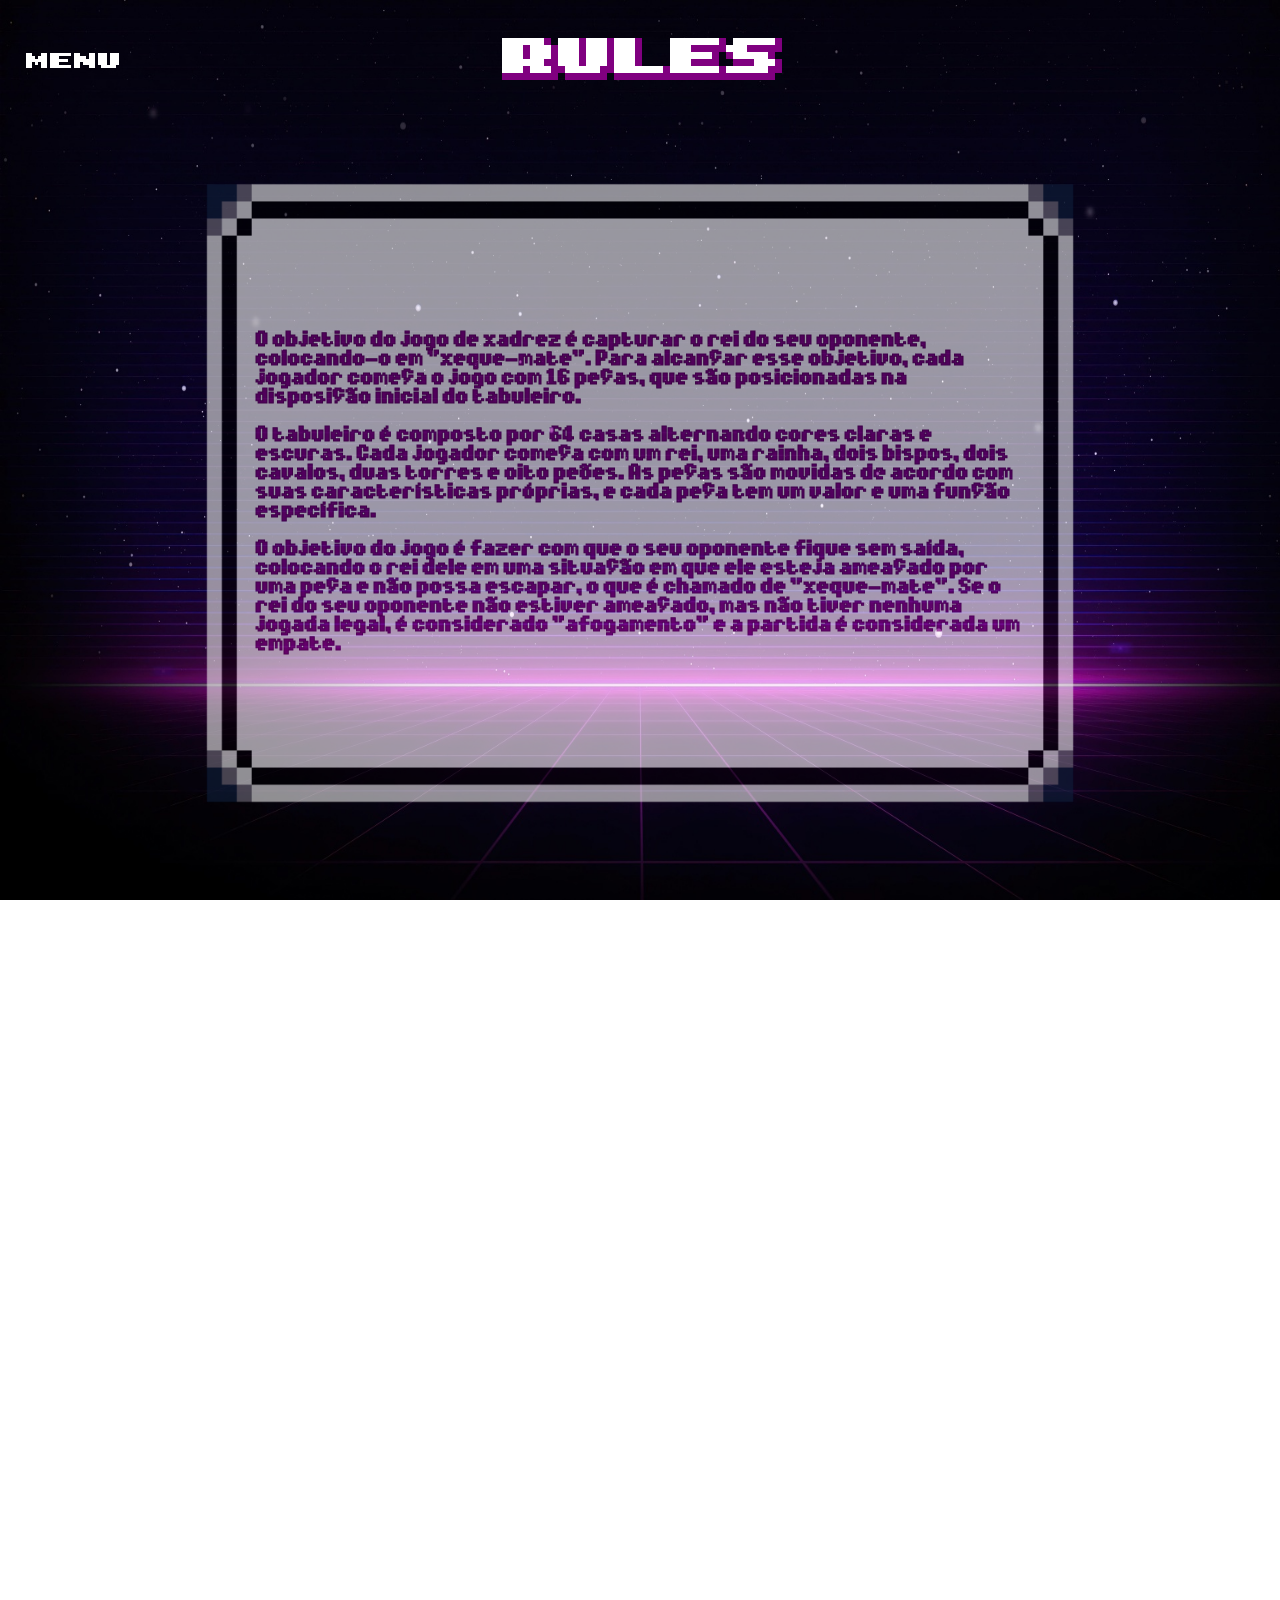
<file: Site-Institucional/rules.html>
<!DOCTYPE html>
<html lang="en">
  <head>
    <meta charset="UTF-8" />
    <meta http-equiv="X-UA-Compatible" content="IE=edge" />
    <meta name="viewport" content="width=device-width, initial-scale=1.0" />
    <title>Rules | ChessBit</title>
    <link rel="stylesheet" href="css/rules-style.css" />
  </head>
  <body>
    <div id="conteudo">
      <div id="header">
        <div id="menu">
          <a href="index.html">
            <span>MENU</span>
          </a>
        </div>
        <div id="rules">
          <span id="text_1">RULES</span>
          <span id="text_2">RULES</span>
        </div>
      </div>

      <div id="texto_regras">
        <div id="caixa_texto">
          <div id="TEXTO">
            <p>
              O objetivo do jogo de xadrez é capturar o rei do seu oponente,
              colocando-o em "xeque-mate". Para alcançar esse objetivo, cada
              jogador começa o jogo com 16 peças, que são posicionadas na
              disposição inicial do tabuleiro. <br />
            </p>
            <p>
              O tabuleiro é composto por 64 casas alternando cores claras e
              escuras. Cada jogador começa com um rei, uma rainha, dois bispos,
              dois cavalos, duas torres e oito peões. As peças são movidas de
              acordo com suas características próprias, e cada peça tem um valor
              e uma função específica. <br />
            </p>
            <p>
              O objetivo do jogo é fazer com que o seu oponente fique sem saída,
              colocando o rei dele em uma situação em que ele esteja ameaçado
              por uma peça e não possa escapar, o que é chamado de "xeque-mate".
              Se o rei do seu oponente não estiver ameaçado, mas não tiver
              nenhuma jogada legal, é considerado "afogamento" e a partida é
              considerada um empate. <br />
            </p>
          </div>
        </div>
      </div>
    </div>

    <div class="conteudo_2">
      <div id="fileira_1">
        <div class="card">
          <div class="container_card">
            <div class="front">
              <img src="assets/card.png" class="img_card" />
              <img src="assets/Pawn.png" class="pieces" />
            </div>
            <div class="back">
              <img src="assets/card-back.png" class="img_card_back" />
              <img src="assets/Moldura dourada (1).png" class="bloco_texto" />
              <ul class="desc_card">
                <li>O peao se move para frente uma casa</li>
                <br />
                <li>
                  O peao captura para frente em diagonal (tambem uma casa)
                </li>
                <br />
                <li>O peao vale 1 ponto</li>
                <br />
              </ul>
            </div>
          </div>
        </div>

        <div class="card">
          <div class="container_card">
            <div class="front">
              <img src="assets/card.png" class="img_card" />
              <img src="assets/Bishop.png" class="pieces" />
            </div>
            <div class="back">
              <img src="assets/card-back.png" class="img_card_back" />
              <img src="assets/Moldura dourada (1).png" class="bloco_texto" />
              <ul class="desc_card">
                <li>
                  O Bispo se move nas diagonais, quantas casas o jogador desejar
                </li>
                <br />
                <li>O Bispo captura da mesma maneira que se move</li>
                <br />
                <li>O Bispo vale 3 pontos</li>
                <br />
              </ul>
            </div>
          </div>
        </div>

        <div class="card">
          <div class="container_card">
            <div class="front">
              <img src="assets/card.png" class="img_card" />
              <img src="assets/Cavalo.png" class="pieces" />
            </div>
            <div class="back">
              <img src="assets/card-back.png" class="img_card_back" />
              <img src="assets/Moldura dourada (1).png" class="bloco_texto" />
              <ul class="desc_card">
                <li>
                  O Cavalo se move em L (duas casas para frente e uma para o
                  lado)
                </li>
                <br />
                <li>
                  O Cavalo captura da mesma maneira e é a unica peça que pode
                  "pular" sobre as outras
                </li>
                <br />
                <li>O Cavalo vale 3 pontos</li>
                <br />
              </ul>
            </div>
          </div>
        </div>
      </div>

      <div id="fileira_2">
        <div class="card">
          <div class="container_card">
            <div class="front">
              <img src="assets/card.png" class="img_card" />
              <img src="assets/Torre.png" class="pieces" />
            </div>
            <div class="back">
              <img src="assets/card-back.png" class="img_card_back" />
              <img src="assets/Moldura dourada (1).png" class="bloco_texto" />
              <ul class="desc_card">
                <li>
                  A torre se movimenta em colunas e linhas quantas casas o
                  jogador desejar
                </li>
                <br />
                <li>A torre catura da mesma maneira</li>
                <br />
                <li>A torre vale 1 ponto</li>
                <br />
              </ul>
            </div>
          </div>
        </div>

        <div class="card">
          <div class="container_card">
            <div class="front">
              <img src="assets/card.png" class="img_card" />
              <img src="assets/Queen.png" class="pieces" />
            </div>
            <div class="back">
              <img src="assets/card-back.png" class="img_card_back" />
              <img src="assets/Moldura dourada (1).png" class="bloco_texto" />
              <ul class="desc_card">
                <li>
                  A dama se move como bispos e torres juntos quantas casas
                  desejar
                </li>
                <br />
                <li>Ela pode capturar da mesma forma</li>
                <br />
                <li>A dama vale 9 pontos</li>
                <br />
              </ul>
            </div>
          </div>
        </div>

        <div class="card">
          <div class="container_card">
            <div class="front">
              <img src="assets/card.png" class="img_card" />
              <img src="assets/King.png" class="pieces" />
            </div>
            <div class="back">
              <img src="assets/card-back.png" class="img_card_back" />
              <img src="assets/Moldura dourada (1).png" class="bloco_texto" />
              <ul class="desc_card">
                <li>
                  O Rei se movimenta para todas as direções, porém somente uma
                  casa
                </li>
                <br />
                <li>O Rei captura da mesma forma</li>
                <br />
                <li>
                  O valor do Rei é ilimitado, pois com o rei encurralado você
                  perde o jogo.
                </li>
                <br />
              </ul>
            </div>
          </div>
        </div>
      </div>
    </div>
  </body>
</html>
<script></script>
</file>
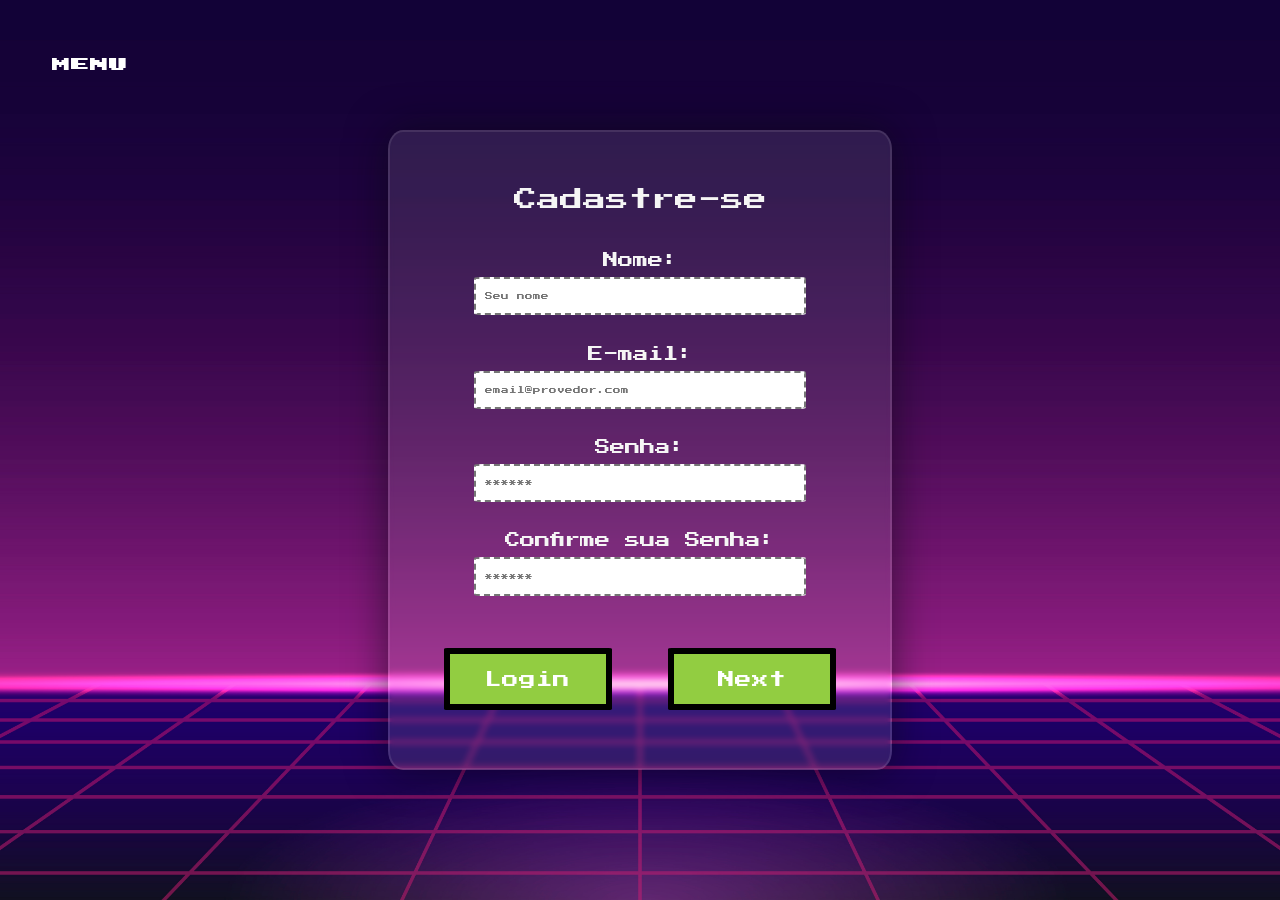
<file: site/public/cadastro.html>
<!DOCTYPE html>
<html lang="en">
  <head>
    <meta charset="UTF-8" />
    <meta http-equiv="X-UA-Compatible" content="IE=edge" />
    <meta name="viewport" content="width=device-width, initial-scale=1.0" />
    <title>Cadastre-se || ChessBit</title>
    <script src="./js/funcoes.js"></script>
    <link rel="stylesheet" href="css/cadastro.css" />
  </head>
  <body>
    <div id="conteudo">
      <div id="menu">
        <a href="index.html">
          <span>MENU</span>
        </a>
      </div>
      <div id="box_cadastro">
        <div id="cadastro">Cadastre-se</div>
        <div class="campo">
          <span>Nome:</span>
          <input id="nome_input" type="text" placeholder="Seu nome" />
        </div>
        <div class="campo">
          <span>E-mail:</span>
          <input
            id="email_input"
            type="text"
            placeholder="email@provedor.com"
          />
        </div>
        <div class="campo">
          <span>Senha:</span>
          <input id="senha_input" type="password" placeholder="******" />
        </div>
        <div class="campo">
          <span>Confirme sua Senha:</span>
          <input
            id="confirmacao_senha_input"
            type="password"
            placeholder="******"
          />
        </div>
        <div class="botoes">
          <a class="oito-bit" onclick="login()">Login</a>
          <a class="oito-bit" onclick="cadastrar()">Next</a>
        </div>
      </div>
    </div>
  </body>
</html>

<script>
  function login() {
    window.location.href = "login.html";
  }
  function cadastrar() {
    //Recupere o valor da nova input pelo nome do id
    // Agora vá para o método fetch logo abaixo
    var nomeVar = nome_input.value;
    var emailVar = email_input.value;
    var senhaVar = senha_input.value;
    var confirmacaoSenhaVar = confirmacao_senha_input.value;

    if (
      nomeVar == "" ||
      emailVar == "" ||
      senhaVar == "" ||
      confirmacaoSenhaVar == ""
    ) {
      // mensagem_erro.innerHTML = "(Mensagem de erro para todos os campos em branco)";
      // finalizarAguardar();
      alert("Tem campos em branco!");
      return false;
    } else if (senhaVar != confirmacaoSenhaVar) {
      alert("Senhas diferentes!");
      return false;
    } else if (senhaVar.length < 6) {
      alert("Senha deve ser maior que 6 caracteres");
      return false;
    } else if (emailVar.indexOf("@") == -1) {
      alert("Seu email deve conter @");
      return false;
    }

    // Verificando se o email já existe
    fetch("/usuarios/cadastro", {
      method: "POST",
      headers: {
        "Content-Type": "application/json",
      },
      body: JSON.stringify({
        // crie um atributo que recebe o valor recuperado aqui
        // Agora vá para o arquivo routes/usuario.js
        emailServer: emailVar,
      }),
    })
      .then(function (resposta) {
        console.log("resposta: ", resposta);

        if (resposta.ok) {
          fetch("/usuarios/cadastrar", {
            method: "POST",
            headers: {
              "Content-Type": "application/json",
            },
            body: JSON.stringify({
              // crie um atributo que recebe o valor recuperado aqui
              // Agora vá para o arquivo routes/usuario.js
              nomeServer: nomeVar,
              emailServer: emailVar,
              senhaServer: senhaVar,
            }),
          })
            .then(function (resposta) {
              console.log("resposta: ", resposta);

              if (resposta.ok) {
                // cardErro.style.display = "block";
                // mensagem_erro.innerHTML = "Cadastro realizado com sucesso! Redirecionando para tela de Login...";

                console.log("Tudo ok com a resposta!");

                setTimeout(() => {
                  window.location = "login.html";
                }, "2000");

                // limparFormulario();
                // finalizarAguardar();
              } else {
                throw "Houve um erro ao tentar realizar o cadastro!";
              }
            })
            .catch(function (resposta) {
              console.log(`#ERRO: ${resposta}`);
              // finalizarAguardar();
            });

          // console.log("Tudo ok com a resposta!")
          // throw ("Houve um erro ao tentar realizar o cadastro!");
        } else {
          throw "Houve um erro ao tentar realizar o cadastro!";
        }
      })
      .catch(function (resposta) {
        console.log(`#ERRO: ${resposta}`);
        alert("Você já cadastrou este email!");
        // finalizarAguardar();
      });

    // Enviando o valor da nova input
    // fetch("/usuarios/cadastrar", {
    //     method: "POST",
    //     headers: {
    //         "Content-Type": "application/json"
    //     },
    //     body: JSON.stringify({
    //         // crie um atributo que recebe o valor recuperado aqui
    //         // Agora vá para o arquivo routes/usuario.js
    //         nomeServer: nomeVar,
    //         emailServer: emailVar,
    //         senhaServer: senhaVar,
    //     })
    // }).then(function (resposta) {

    //     console.log("resposta: ", resposta);

    //     if (resposta.ok) {
    //         // cardErro.style.display = "block";
    //         // mensagem_erro.innerHTML = "Cadastro realizado com sucesso! Redirecionando para tela de Login...";

    //         console.log("Tudo ok com a resposta!")

    //         setTimeout(() => {
    //             window.location = "login.html";
    //         }, "2000")

    //         limparFormulario();
    //         // finalizarAguardar();
    //     } else {
    //         throw ("Houve um erro ao tentar realizar o cadastro!");
    //     }
    // }).catch(function (resposta) {
    //     console.log(`#ERRO: ${resposta}`);
    //     // finalizarAguardar();
    // });

    return false;
  }
</script>
</file>
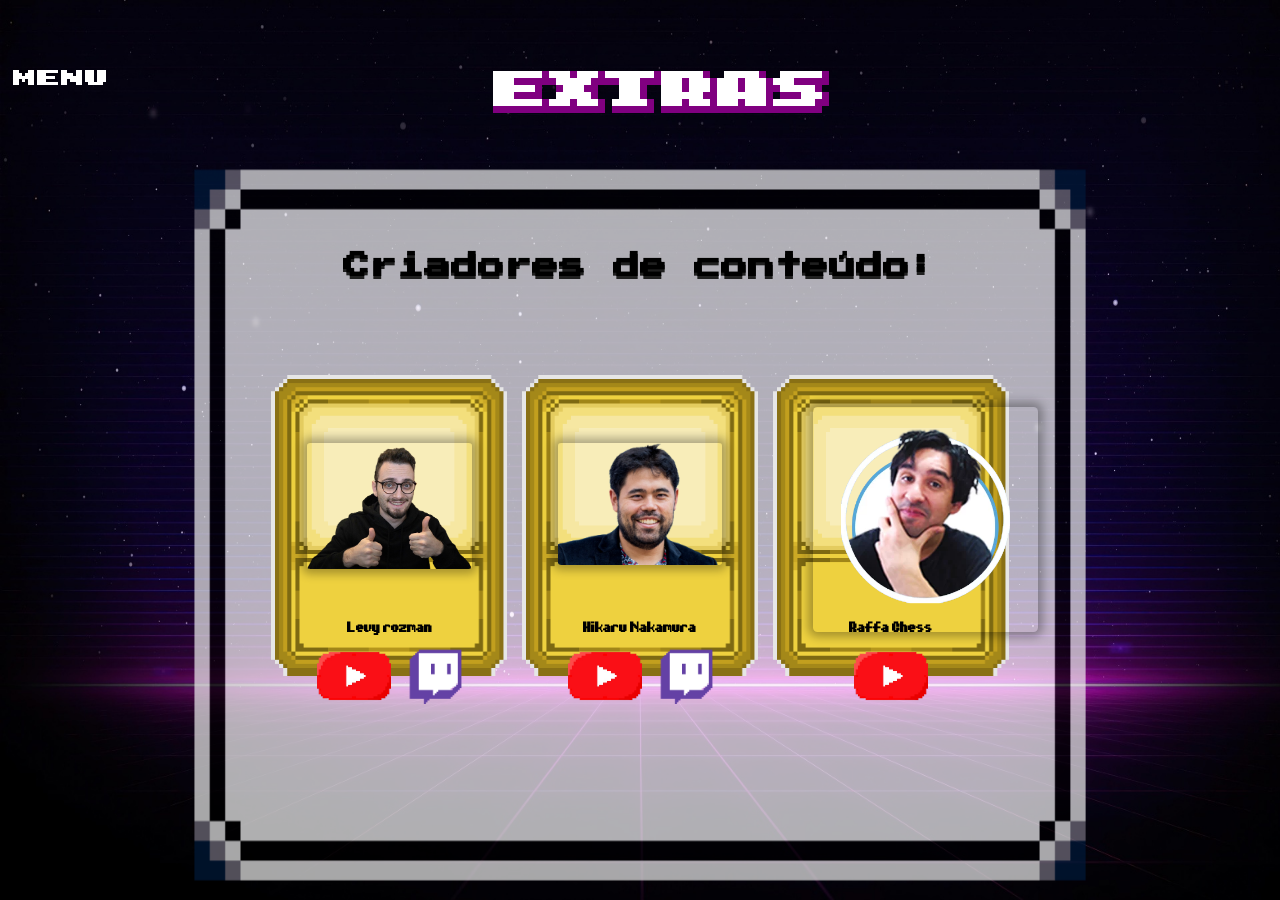
<file: site/public/extras.html>
<!DOCTYPE html>
<html lang="en">
  <head>
    <meta charset="UTF-8" />
    <meta http-equiv="X-UA-Compatible" content="IE=edge" />
    <meta name="viewport" content="width=device-width, initial-scale=1.0" />
    <title>Extras || ChessBit</title>
    <link rel="stylesheet" href="css/extras.css" />
  </head>
  <body>
    <div id="conteudo">
      <div id="header">
        <div id="menu">
          <a href="index.html">
            <span>MENU</span>
          </a>
        </div>
        <div id="matches_text">
          <span id="text_1">EXTRAS</span>
          <span id="text_2">EXTRAS</span>
        </div>
      </div>

      <div id="creators">
        <div id="frame_creators">
          <div class="header_cards">
            <h3>Criadores de conteúdo:</h3>
          </div>
          <div class="cards">
            <div class="card" id="card1">
              <img class="streamer" src="assets/Levy.png" />
              <div class="logos">
                <h3>Levy rozman</h3>
                <div class="imagens_logos">
                  <img class="youtube" src="assets/youtube.png" />
                  <img class="youtube" src="assets/twitch-icon.png" />
                </div>
              </div>
            </div>
            <div class="card" id="card2">
              <img class="streamer" src="assets/Nakamura.png" />
              <div class="logos">
                <h3>Hikaru Nakamura</h3>
                <div class="imagens_logos">
                  <img class="youtube" src="assets/youtube.png" />
                  <img class="youtube" src="assets/twitch-icon.png" />
                </div>
              </div>
            </div>
            <div class="card" id="card3">
              <img class="streamer" src="assets/Raffa.png" />
              <div class="logos">
                <h3>Raffa Chess</h3>
                <div class="imagens_logos">
                  <img class="youtube" src="assets/youtube.png" />
                </div>
              </div>
            </div>
          </div>
        </div>
      </div>
    </div>
  </body>
</html>

<script>
  const icons = document.querySelectorAll(".youtube");

  for (let i = 0; i < icons.length; i++) {
    if (i == 0) {
      icons[i].addEventListener("click", () => {
        window.location.assign("https://www.youtube.com/@GothamChess");
      });
    } else if (i == 1) {
      icons[i].addEventListener("click", () => {
        window.location.assign("https://www.twitch.tv/gothamchess");
      });
    } else if (i == 2) {
      icons[i].addEventListener("click", () => {
        window.location.assign("https://www.youtube.com/@GMHikaru");
      });
    } else if (i == 3) {
      icons[i].addEventListener("click", () => {
        window.location.assign("https://www.twitch.tv/gmhikaru");
      });
    } else if (i == 4) {
      icons[i].addEventListener("click", () => {
        window.location.assign("https://www.youtube.com/@RaffaelChess");
      });
    }
  }
</script>
</file>
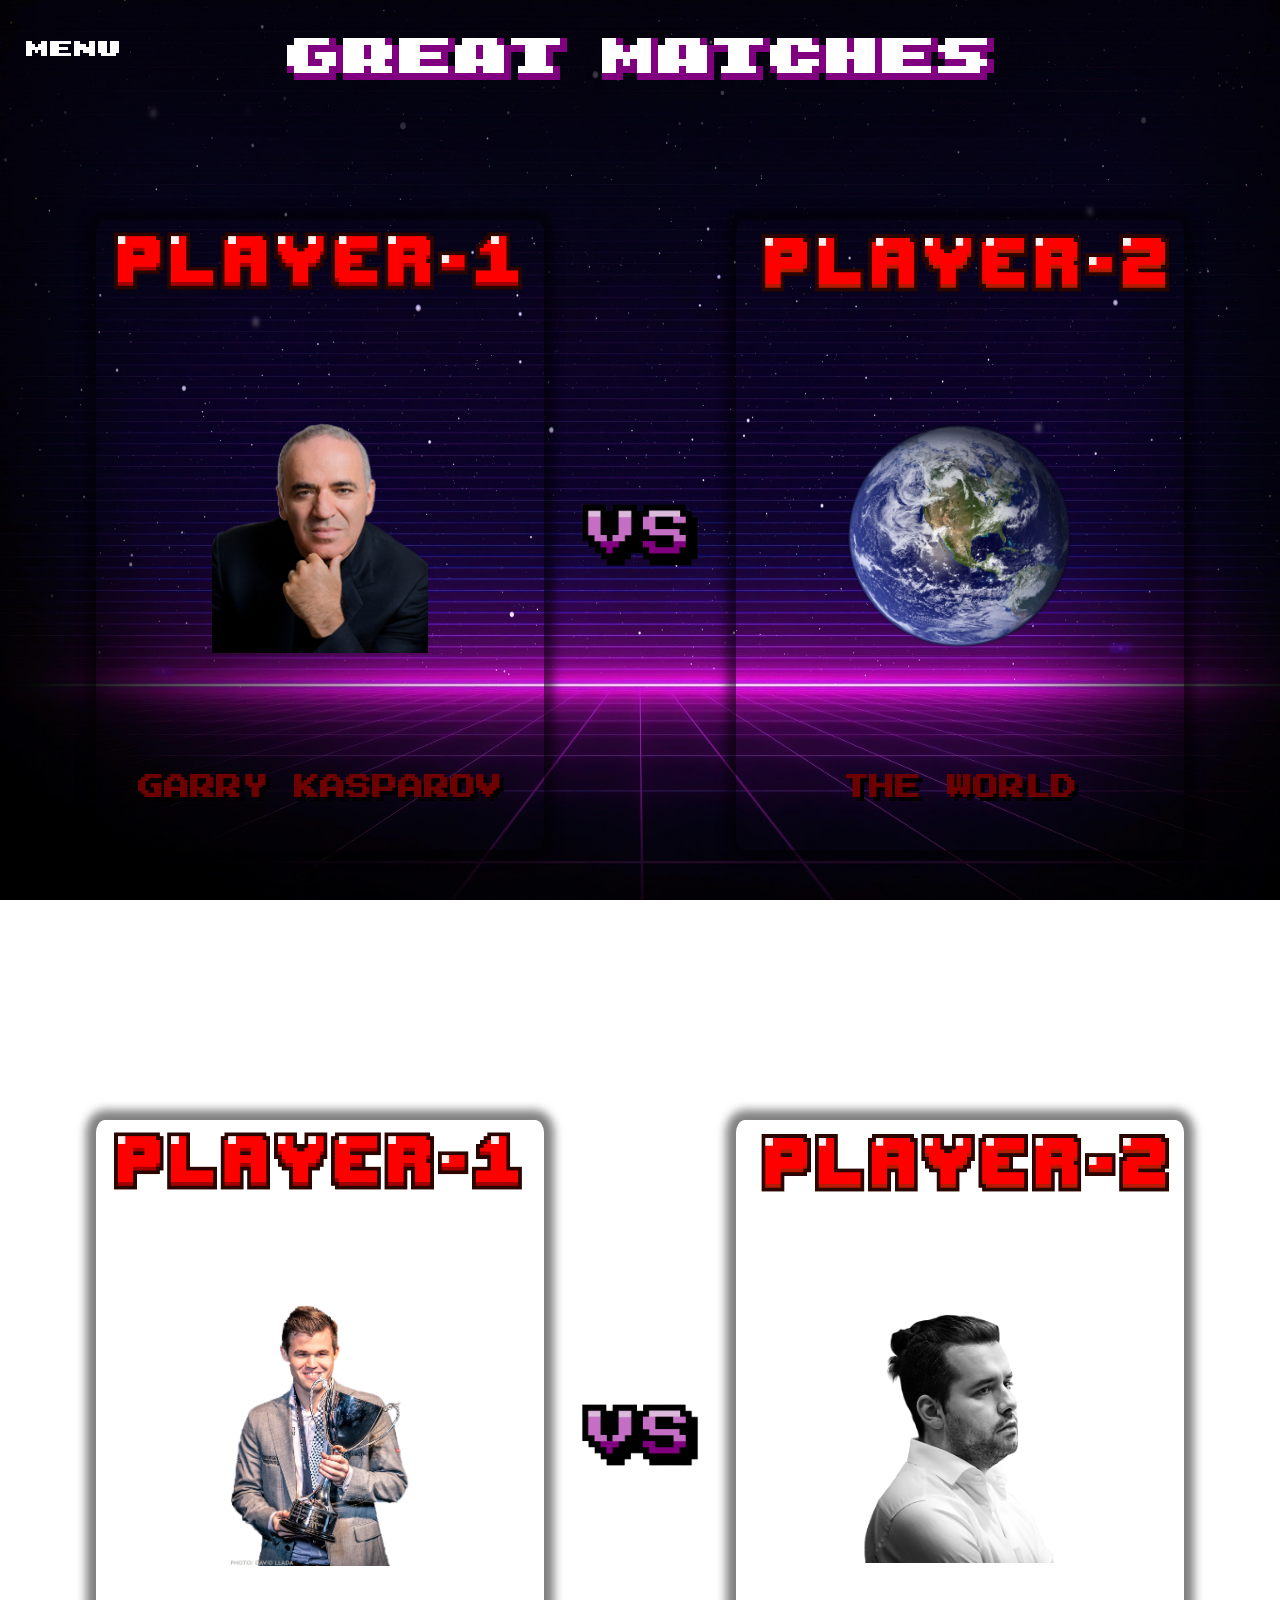
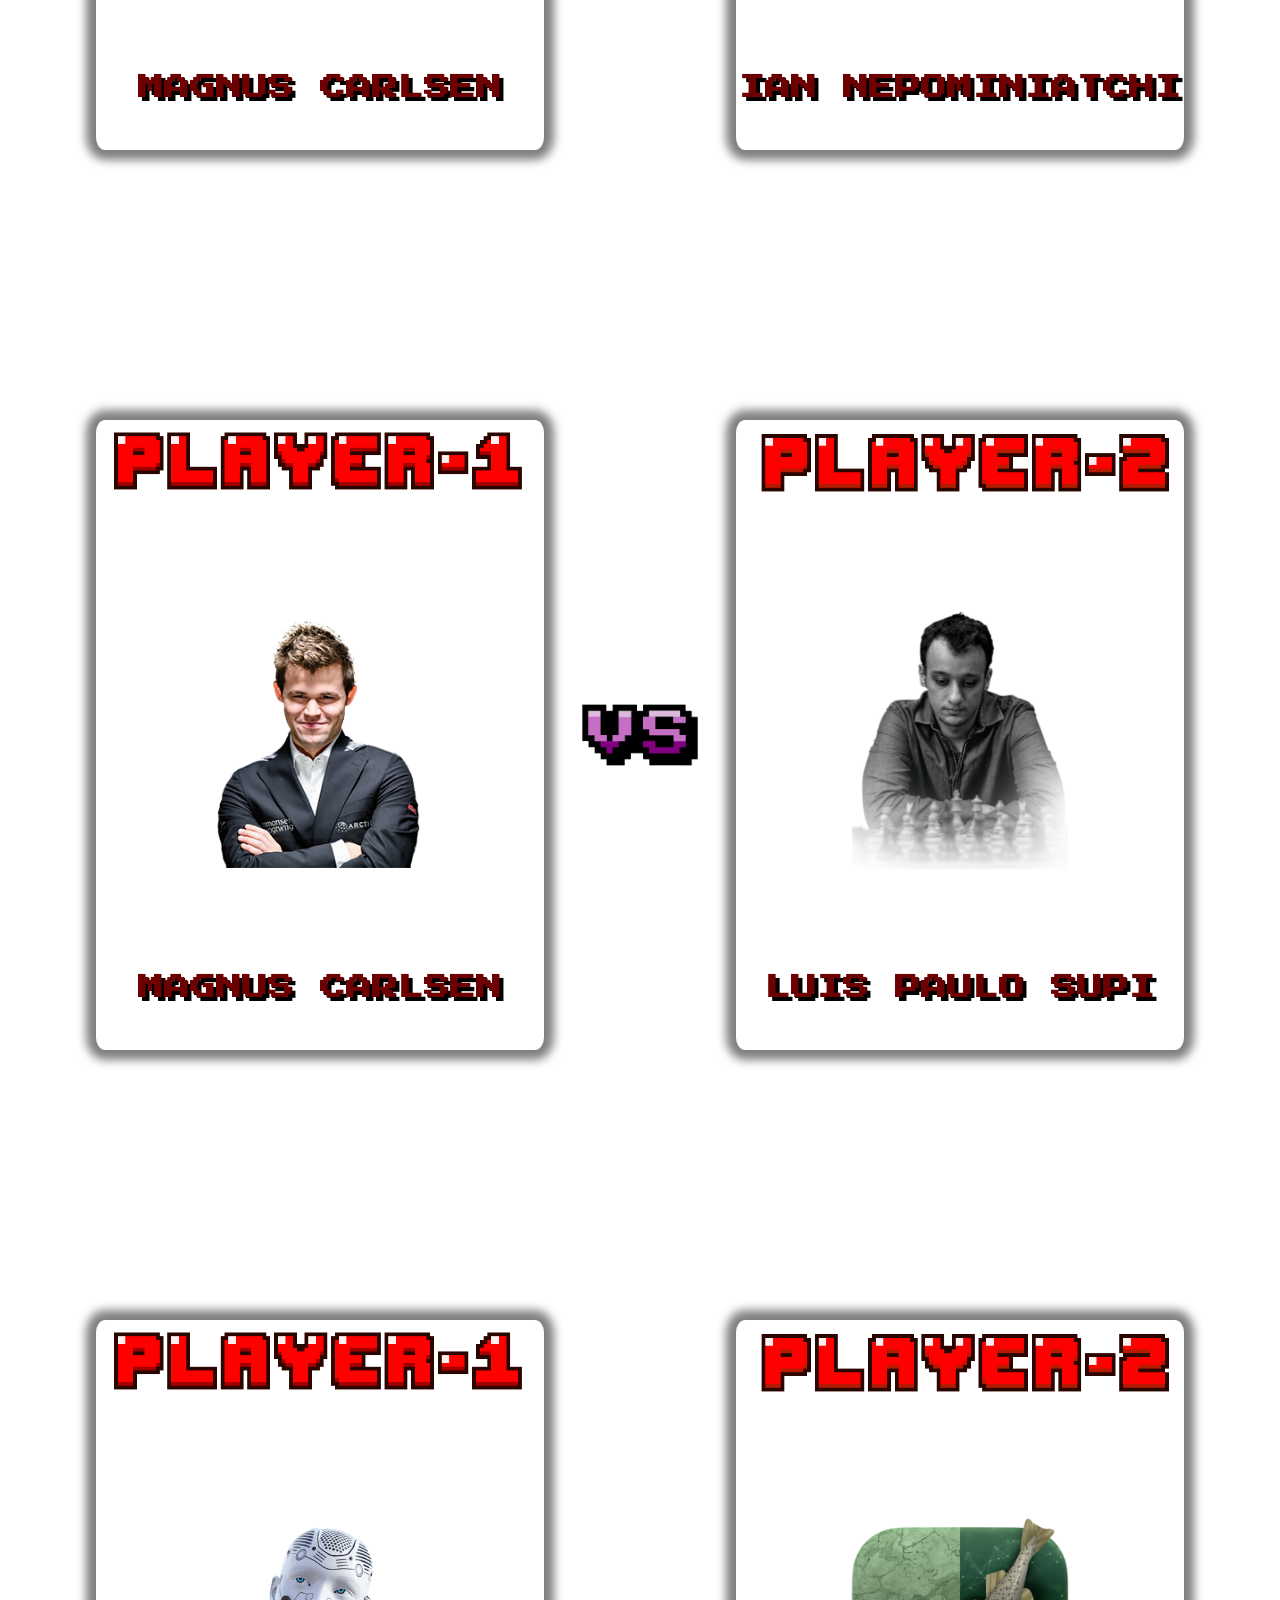
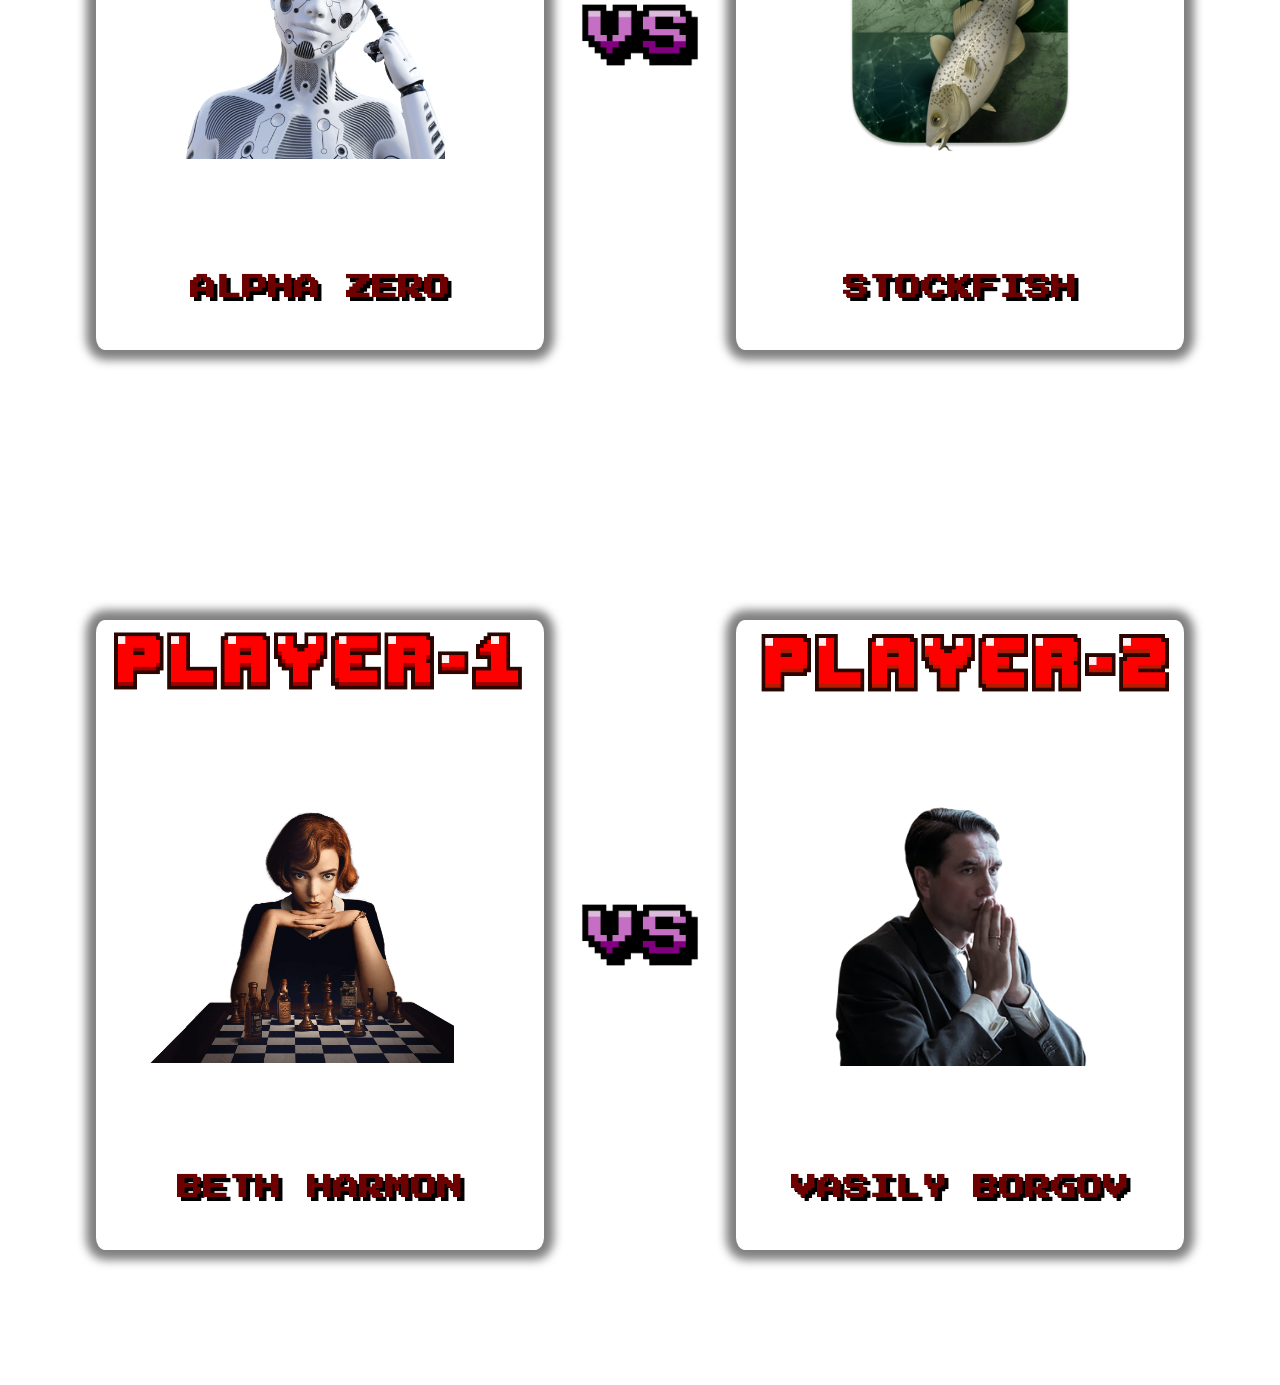
<file: site/public/greatMatches.html>
<!DOCTYPE html>
<html lang="en">
  <head>
    <meta charset="UTF-8" />
    <meta http-equiv="X-UA-Compatible" content="IE=edge" />
    <meta name="viewport" content="width=device-width, initial-scale=1.0" />
    <title>Great Matches || ChessBit</title>
    <link rel="stylesheet" href="css/greatMatches.css" />
  </head>
  <body>
    <div id="conteudo">
      <div id="header">
        <div id="menu">
          <a href="index.html">
            MENU
          </a>
        </div>
        <div id="matches_text">
          <span id="text_1">GREAT MATCHES</span>
          <span id="text_2">GREAT MATCHES</span>
        </div>
      </div>

      <div id="matches">
        <!-- Match 1 -->
        <div class="match">
          <div class="card_player">
            <div class="player">
              <img src="assets/player-1.png" />
            </div>
            <div class="img_player">
              <img id="kasparov" src="assets/kasparov.png" />
            </div>
            <div class="nome">GARRY KASPAROV</div>
          </div>

          <div class="versus">
            <img src="assets/versus_purple.png" />
          </div>

          <div class="card_player">
            <div class="player">
              <img src="assets/player-2.png" />
            </div>
            <div class="img_player">
              <img id="world" src="assets/the_world.png" />
            </div>
            <div class="nome">THE WORLD</div>
          </div>

          <div class="popups hidden">
            <div class="container_pop">
              <img src="assets/cardboarder.png" class="popup" />
              <div class="headerPop">
                <h3>Kasparov vs The World</h3>
                <h6>1999</h6>
              </div>
              <div class="conteudoPop">
                <div class="gif">
                  <img src="assets/kasparov-world.gif" />
                </div>
                <div class="texto">
                  <span
                    >A partida de Garry Kasparov contra o mundo foi jogada em 1999 pela internet.
                    Garry jogava com as peças Brancas, enquanto o resto do mundo jogava com as peças pretas.
                    O "Mundo" era composto por mais de 50.000 pessoas de mais de 75 países, incluindo por volta de 15 a 20 grandes mestres
                    que participaram da batalha contra Kasparov. Quatro destes grandes mestres eram  Étienne Bacrot, Florin Felecan, Irina Krush, e Elisabeth Pähtz,
                    que sugeriam lances para serem votados pelo time do mundo. Ambos, Garry e o Mundo, tinham 24 horas para decidir e fazer o seu movimento.
                    O time do Mundo possuia também um fórum para discussões dos seus movimentos. <br> <br>
                    
                    Após 4 meses de partida, em 22 de Outubro de 1999, o Mundo desiste e Garry Kasparov ganha o confronto. <br> <br>
                    
                    Nas palavras de Garry: "Este é o maior jogo da história do xadrez. O grande número de ideias, a complexidade e a contribuição que o jogo fez ao xadrez, fazem dele o jogo mais importante já disputado."</span>
                </div>
              </div>
            </div>
          </div>
        </div>

        <!-- Match 2 -->
        <div class="match">
          <div class="card_player">
            <div class="player">
              <img src="assets/player-1.png" />
            </div>
            <div class="img_player">
              <img id="magnus_trophy" src="assets/Magnus-Carlsen.png" />
            </div>
            <div class="nome">MAGNUS CARLSEN</div>
          </div>

          <div class="versus">
            <img src="assets/versus_purple.png" />
          </div>

          <div class="card_player">
            <div class="player">
              <img src="assets/player-2.png" />
            </div>
            <div class="img_player">
              <img id="nepo" src="assets/nepo.png" />
            </div>
            <div class="nome">IAN NEPOMINIATCHI</div>
          </div>

          <div class="popups hidden">
            <div class="container_pop">
              <img src="assets/cardboarder.png" class="popup" />
              <div class="headerPop">
                <h3>Magnus vs Nepominiatchi - Game 6</h3>
                <h6>2021</h6>
              </div>
              <div class="conteudoPop">
                <div class="gif">
                  <img src="assets/magnus-nepo.gif" />
                </div>
                <div class="texto">
                  <span
                    >Nesta partida, Magnus Carlsen enfrentava Ian Nepominiatchi para manter o seu título de campeão
                    mundial. Eles se enfrentavam em um Match de 14 partidas, ou seja, quem fizesse 7 pontos e meio seria o novo campeão do mundo.
                    <br> <br>
                    
                    Até o momento desta partida, os jogadores tinham empatado em todas as outras partidas. Então, no sexto jogo, Magnus Carlsen jogava com as
                    peças Brancas e ganhou após mais de 8 horas seguidas. Este é o maior jogo em um campeonato mundial até hoje.</span
                  >
                </div>
              </div>
            </div>
          </div>
        </div>

        <!-- Match 3 -->
        <div class="match">
          <div class="card_player">
            <div class="player">
              <img src="assets/player-1.png" />
            </div>
            <div class="img_player">
              <img id="magnus_2" src="assets/magnus-2.png" />
            </div>
            <div class="nome">MAGNUS CARLSEN</div>
          </div>

          <div class="versus">
            <img src="assets/versus_purple.png" />
          </div>

          <div class="card_player">
            <div class="player">
              <img src="assets/player-2.png" />
            </div>
            <div class="img_player">
              <img id="supi" src="assets/supi.webp" />
            </div>
            <div class="nome">LUIS PAULO SUPI</div>
          </div>

          <div class="popups hidden">
            <div class="container_pop">
              <img src="assets/cardboarder.png" class="popup" />
              <div class="headerPop">
                <h3>Magnus vs Supi</h3>
                <h6>2020</h6>
              </div>
              <div class="conteudoPop">
                <div class="gif">
                  <img src="assets/Magnus-Supi.gif" />
                </div>
                <div class="texto">
                  <span
                    >Esta partida foi jogada em 27 de Maio de 2020 entre Luis Paulo Supi e Magnus Carlsen.
                    Os jogadores se enfrentavam online através da plataforma Chess24. O Brasileiro (Supi) jogava com as peças
                    brancas e a partida tinha o formato Blitz (3 minutos para cada jogador).
                    <br> <br>
                    
                    Supi jogou um xadrez bem agressivo e, após 17 lances, Supi sacrifica sua Dama e ganha a partida por desistência.
                    A reação de Magnus foi icônica e este jogo ficará gravado na história do xadrez.</span
                  >
                </div>
              </div>
            </div>
          </div>
        </div>

        <!-- Match 4 -->
        <div class="match">
          <div class="card_player">
            <div class="player">
              <img src="assets/player-1.png" />
            </div>
            <div class="img_player">
              <img id="alpha_zero" src="assets/alpha_zero.png" />
            </div>
            <div class="nome">ALPHA ZERO</div>
          </div>

          <div class="versus">
            <img src="assets/versus_purple.png" />
          </div>

          <div class="card_player">
            <div class="player">
              <img src="assets/player-2.png" />
            </div>
            <div class="img_player">
              <img id="stockfish" src="assets/stockfish.png" />
            </div>
            <div class="nome">STOCKFISH</div>
          </div>

          <div class="popups hidden">
            <div class="container_pop">
              <img src="assets/cardboarder.png" class="popup" />
              <div class="headerPop">
                <h3>AlphaZero vs Stockfish</h3>
                <h6>2021</h6>
              </div>
              <div class="conteudoPop">
                <div class="gif">
                  <img src="assets/Alpha-Stock.gif" />
                </div>
                <div class="texto">
                  <span
                    >Desde que Garry Kasparov perdeu para o computador Deep Blue em 1997 em condições de torneio,
                    os computadores de xadrez continuaram evoluindo em um nível estratosférico. Hoje em dia é incomparável pensar
                    em uma pessoa conseguindo vencer as grandes máquinas da atualidade. Por isso, hoje em dia esses computadores são desenvolvidos
                    e competem contra outros computadores. <br> <br>
                    
                    Esta partida foi jogada em 2021 entre Alpha Zero, desenvolvida pelo google, e o Stockfish. Em sua época, o stockfish era a 
                    maior engine do mundo, entretando ele foi destruído neste confronto contra Alpha Zero. Neste jogo em específico, é possivel ver aos poucos a vantagem
                    que a engine do google vai criando e como ela consegue sufocar a Stockfish aos poucos, até a sua desistência.</span
                  >
                </div>
              </div>
            </div>
          </div>
        </div>

        <!-- Match 5 -->
        <div class="match">
          <div class="card_player">
            <div class="player">
              <img src="assets/player-1.png" />
            </div>
            <div class="img_player">
              <img id="beth" src="assets/beth.png" />
            </div>
            <div class="nome">BETH HARMON</div>
          </div>

          <div class="versus">
            <img src="assets/versus_purple.png" />
          </div>

          <div class="card_player">
            <div class="player">
              <img src="assets/player-2.png" />
            </div>
            <div class="img_player">
              <img id="borgov" src="assets/borgov.png" />
            </div>
            <div class="nome">VASILY BORGOV</div>
          </div>

          <div class="popups hidden">
            <div class="container_pop">
              <img src="assets/cardboarder.png" class="popup" />
              <div class="headerPop">
                <h3>Beth vs Borgov - Final game</h3>
                <h6>1968 (jogo fictício)</h6>
              </div>
              <div class="conteudoPop">
                <div class="gif">
                  <img src="assets/beth-borgov.gif" />
                </div>
                <div class="texto">
                  <span
                    >Na série da Netflix "O Gambito da Rainha", a partida final entre Beth Harmon e Vasily Borgov é 
                    um dos momentos mais emocionantes da saga. Beth Harmon, a talentosa enxadrista protagonista, 
                    enfrentava Vasily Borgov, o atual campeão mundial de xadrez.
                    <br> <br>
                    A partida foi disputada no Torneio de Moscou, em 1968 e Beth estava determinada a se tornar a primeira mulher a vencer o campeonato mundial.
                    Beth guiava as peças brancas, enquanto Vasily jogava com as peças pretas. Após 53 Lances e com uma jogada brilhante, Beth consegue encontrar linhas de xeque-mate e Borgov abandona a partida, tornando-se a nova campeã mundial de xadrez.
                    
                    <br><br>
                    Curiosidade: A partida foi escrita por ninguém mais ninguém menos que Garry Kasparov.</span
                  >
                </div>
              </div>
            </div>
          </div>
        </div>
      </div>
    </div>
  </body>
</html>

<script>
  var popups = document.querySelectorAll(".popups");
  var versus = document.querySelectorAll(".versus");

  for (let elemento = 0; elemento < popups.length; elemento++) {
    versus[elemento].addEventListener("mouseover", function () {
      popups[elemento].classList.remove("hidden");
    });

    popups[elemento].addEventListener("mouseleave", function () {
      popups[elemento].classList.add("hidden");
    });
  }
</script>
</file>
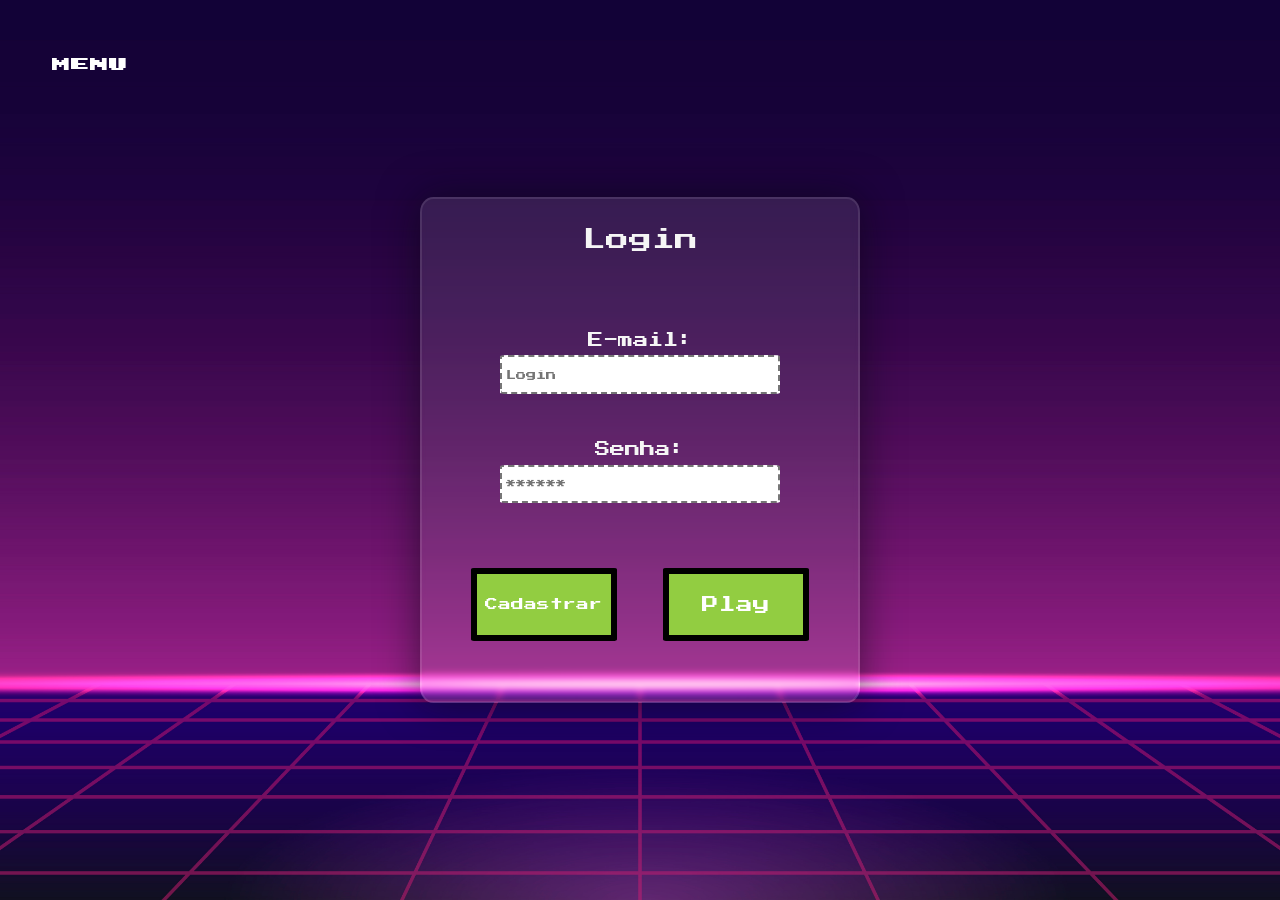
<file: site/public/login.html>
<!DOCTYPE html>
<html lang="en">
  <head>
    <meta charset="UTF-8" />
    <meta http-equiv="X-UA-Compatible" content="IE=edge" />
    <meta name="viewport" content="width=device-width, initial-scale=1.0" />
    <title>Login || ChessBit</title>
    <script src="./js/funcoes.js"></script>
    <link rel="stylesheet" href="css/login.css" />
  </head>
  <body>
    <div id="conteudo">
      <div id="menu">
        <a href="index.html">
          <span>MENU</span>
        </a>
      </div>
      <div id="box_cadastro">
        <div id="cadastro">Login</div>
        <div class="campo">
          <span>E-mail:</span>
          <input id="email_input" type="text" placeholder="Login" />
        </div>
        <div class="campo">
          <span>Senha:</span>
          <input id="senha_input" type="password" placeholder="******" />
        </div>
        <div class="botoes">
          <a class="oito-bit" id="cadastrar" onclick="cadastrar()">Cadastrar</a>
          <a class="oito-bit" onclick="entrar()">Play</a>
        </div>
      </div>
    </div>
  </body>
</html>
<script>
  function cadastrar() {
    window.location.href = "cadastro.html";
  }
  function entrar() {
    var emailVar = email_input.value;
    var senhaVar = senha_input.value;

    if (emailVar == "" || senhaVar == "") {
      console.log("Deixou campos em branco!!");
      return false;
    }

    console.log("FORM LOGIN: ", emailVar);
    console.log("FORM SENHA: ", senhaVar);

    fetch("/usuarios/autenticar", {
      method: "POST",
      headers: {
        "Content-Type": "application/json",
      },
      body: JSON.stringify({
        emailServer: emailVar,
        senhaServer: senhaVar,
      }),
    })
      .then(function (resposta) {
        // console.log("ESTOU NO THEN DO entrar()!");

        if (resposta.ok) {
          console.log(resposta);

          resposta.json().then((json) => {
            console.log(json);
            console.log(JSON.stringify(json));

            sessionStorage.EMAIL_USUARIO = json.email;
            sessionStorage.NOME_USUARIO = json.nome;
            sessionStorage.ID_USUARIO = json.id;

            setTimeout(function () {
              window.location = "game.html";
            }, 1000); // apenas para exibir o loading
          });
        } else {
          alert("Houve um erro ao tentar realizar o login!\nVerifique se seu email e/ou senha estão corretos!");

          resposta.text().then((texto) => {
            console.error(texto);
            // finalizarAguardar(texto);
          });
        }
      })
      .catch(function (erro) {
        console.log(erro);
      });

    return false;
  }
</script>
</file>
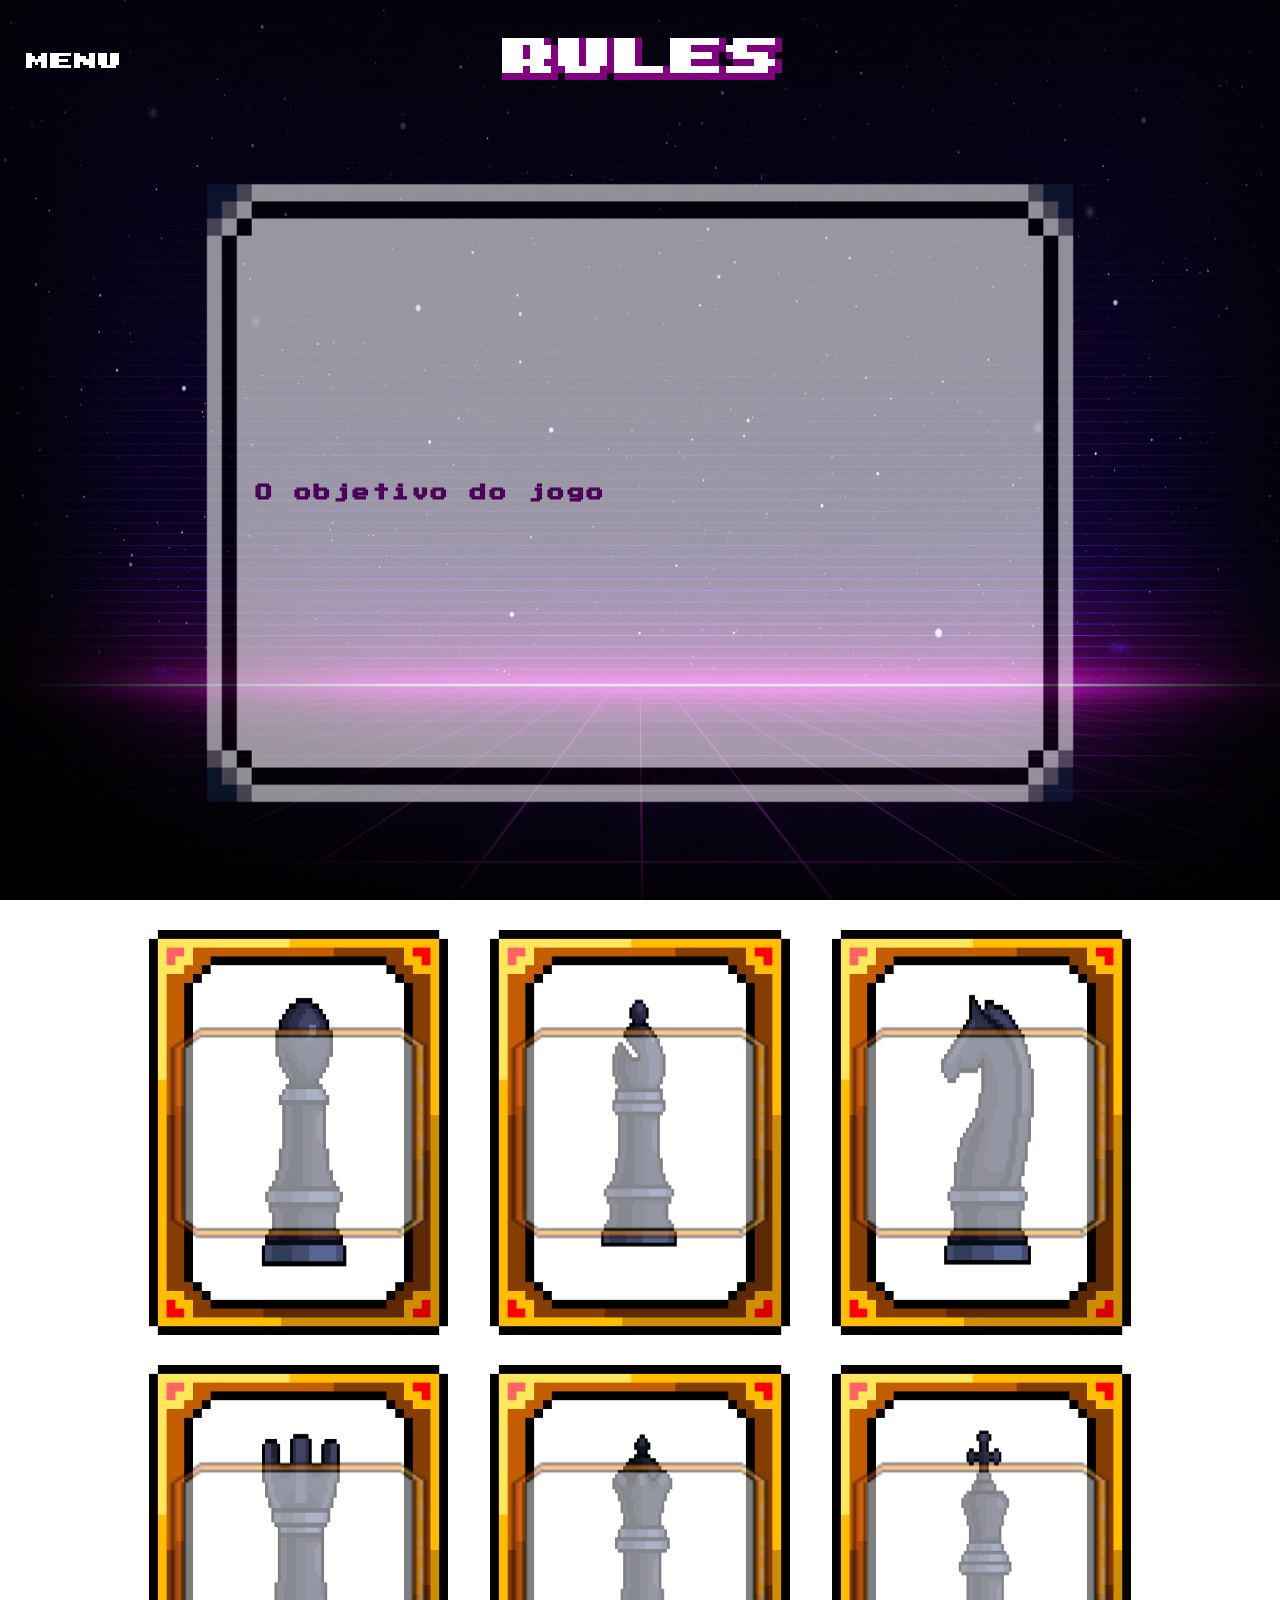
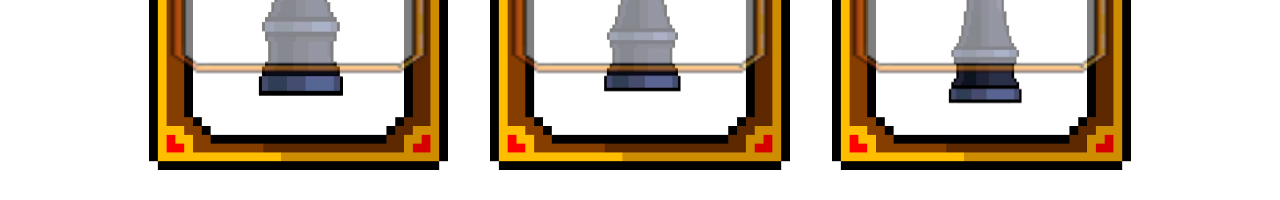
<file: site/public/rules.html>
<!DOCTYPE html>
<html lang="en">
  <head>
    <meta charset="UTF-8" />
    <meta http-equiv="X-UA-Compatible" content="IE=edge" />
    <meta name="viewport" content="width=device-width, initial-scale=1.0" />
    <title>Rules | ChessBit</title>
    <link rel="stylesheet" href="css/rules-style.css" />
  </head>
  <body>
    <div id="conteudo">
      <div id="header">
        <div id="menu">
          <a href="index.html">
            <span>MENU</span>
          </a>
        </div>
        <div id="rules">
          <span id="text_1">RULES</span>
          <span id="text_2">RULES</span>
        </div>
      </div>

      <div id="texto_regras">
        <div id="caixa_texto">
          <div id="TEXTO">
            <p id="p1"></p>
          </div>
        </div>
      </div>
    </div>

    <div class="conteudo_2">
      <div id="fileira_1">
        <div class="card">
          <div class="container_card">
            <div class="front">
              <img src="assets/card.png" class="img_card" />
              <img src="assets/Pawn.png" class="pieces" />
            </div>
            <div class="back">
              <img src="assets/card-back.png" class="img_card_back" />
              <img src="assets/Moldura dourada (1).png" class="bloco_texto" />
              <ul class="desc_card">
                <li>O peao se move para frente uma casa</li>
                <br />
                <li>
                  O peao captura para frente em diagonal (tambem uma casa)
                </li>
                <br />
                <li>O peao vale 1 ponto</li>
                <br />
              </ul>
            </div>
          </div>
        </div>

        <div class="card">
          <div class="container_card">
            <div class="front">
              <img src="assets/card.png" class="img_card" />
              <img src="assets/Bishop.png" class="pieces" />
            </div>
            <div class="back">
              <img src="assets/card-back.png" class="img_card_back" />
              <img src="assets/Moldura dourada (1).png" class="bloco_texto" />
              <ul class="desc_card">
                <li>
                  O Bispo se move nas diagonais, quantas casas o jogador desejar
                </li>
                <br />
                <li>O Bispo captura da mesma maneira que se move</li>
                <br />
                <li>O Bispo vale 3 pontos</li>
                <br />
              </ul>
            </div>
          </div>
        </div>

        <div class="card">
          <div class="container_card">
            <div class="front">
              <img src="assets/card.png" class="img_card" />
              <img src="assets/Cavalo.png" class="pieces" />
            </div>
            <div class="back">
              <img src="assets/card-back.png" class="img_card_back" />
              <img src="assets/Moldura dourada (1).png" class="bloco_texto" />
              <ul class="desc_card">
                <li>
                  O Cavalo se move em L (duas casas para frente e uma para o
                  lado)
                </li>
                <br />
                <li>
                  O Cavalo captura em L e pode "pular" sobre as outras peças
                </li>
                <br />
                <li>O Cavalo vale 3 pontos</li>
                <br />
              </ul>
            </div>
          </div>
        </div>
      </div>

      <div id="fileira_2">
        <div class="card">
          <div class="container_card">
            <div class="front">
              <img src="assets/card.png" class="img_card" />
              <img src="assets/Torre.png" class="pieces" />
            </div>
            <div class="back">
              <img src="assets/card-back.png" class="img_card_back" />
              <img src="assets/Moldura dourada (1).png" class="bloco_texto" />
              <ul class="desc_card">
                <li>
                  A torre se movimenta em colunas e linhas quantas casas o
                  jogador desejar
                </li>
                <br />
                <li>A torre catura da mesma maneira</li>
                <br />
                <li>A torre vale 1 ponto</li>
                <br />
              </ul>
            </div>
          </div>
        </div>

        <div class="card">
          <div class="container_card">
            <div class="front">
              <img src="assets/card.png" class="img_card" />
              <img src="assets/Queen.png" class="pieces" />
            </div>
            <div class="back">
              <img src="assets/card-back.png" class="img_card_back" />
              <img src="assets/Moldura dourada (1).png" class="bloco_texto" />
              <ul class="desc_card">
                <li>
                  A dama se move como bispos e torres juntos quantas casas
                  desejar
                </li>
                <br />
                <li>Ela pode capturar da mesma forma</li>
                <br />
                <li>A dama vale 9 pontos</li>
                <br />
              </ul>
            </div>
          </div>
        </div>

        <div class="card">
          <div class="container_card">
            <div class="front">
              <img src="assets/card.png" class="img_card" />
              <img src="assets/King.png" class="pieces" />
            </div>
            <div class="back">
              <img src="assets/card-back.png" class="img_card_back" />
              <img src="assets/Moldura dourada (1).png" class="bloco_texto" />
              <ul class="desc_card">
                <li>
                  O Rei se movimenta para todas as direções, porém somente uma
                  casa
                </li>
                <br />
                <li>O Rei captura da mesma forma</li>
                <br />
                <li>
                  Seu valor é ilimitado, pois se encurralado você
                  perde o jogo.
                </li>
                <br />
              </ul>
            </div>
          </div>
        </div>
      </div>
    </div>
  </body>
</html>
<script>
  const p1 = document.getElementById("p1");

  const texto1 = `O objetivo do jogo é fazer com que o seu oponente fique sem saída,
              colocando o rei dele em uma situação em que ele esteja ameaçado
              por uma peça e não possa escapar, o que é chamado de "xeque-mate". Para alcançar esse objetivo, cada
              jogador começa o jogo com 16 peças, que são posicionadas na
              disposição inicial do tabuleiro.`;
  const texto2 = `O tabuleiro é composto por 64 casas alternando cores claras e
              escuras. Cada jogador começa com um rei, uma rainha, dois bispos,
              dois cavalos, duas torres e oito peões. As peças são movidas de
              acordo com suas características próprias, e cada peça tem um valor
              e uma função específica.`;
  const texto3 = `Caso o rei do seu oponente não esteja ameaçado, e não exista
              nenhuma jogada legal (jogada contra as regras do xadrez), é considerado "afogamento" e a partida é
              empata.`;

  let index = 0;

  function type(texto) {
    return new Promise((resolve) => {
      function typeNext() {
        if (index < texto.length) {
          p1.innerHTML += texto.charAt(index);
          index++;
          setTimeout(typeNext, 50);
        } else {
          resolve(); // Resolvendo a Promise quando o parágrafo estiver completo
        }
      }
      index = 0;
      typeNext();
    });
  }

  function limpar_paragrafo() {
    p1.innerHTML = "";
  }

  async function escrever_textos() {
    await new Promise((resolve) => setTimeout(resolve,400));

    limpar_paragrafo();
    await type(texto1);

    limpar_paragrafo();
    await type(texto2);

    limpar_paragrafo();
    await type(texto3);
  }

  escrever_textos();
</script>
</file>
<file: Site-Institucional/css/rules-style.css>
/* Fontes */
@font-face {
  font-family: "Arcade-In";
  src: url("../fonts/8-bit\ Arcade\ In.ttf") format("truetype");
}

@font-face {
  font-family: "Arcade-Out";
  src: url("../fonts/8-bit\ Arcade\ Out.ttf") format("truetype");
}

@font-face {
  font-family: "8-Bit";
  src: url("../fonts/Diary\ of\ an\ 8-bit\ mage.otf") format("truetype");
}

body {
  margin: 0;
  padding: 0;
  width: 100%;
  height: 100vh;
  background-image: url("../assets/stars-3.jpg");
  background-size: 100vw 100vh;
  background-repeat: no-repeat;
  background-attachment: fixed;
}

#conteudo {
  width: 100;
  height: 100%;
  display: flex;
  flex-direction: column;
  /* background-color: aqua; */
}

#header {
  display: flex;
  /* align-items: center; */
  /* justify-content: center; */
  width: 100%;
  /* background-color: red; */
}

#rules {
  position: relative;
  width: 80%;
  display: flex;
  justify-content: flex-start;
}

#menu {
  width: 20%;
  color: white;
  font-family: "Arcade-In";
  font-size: 300%;
  display: flex;
  justify-content: left;
  align-items: center;
}

#menu a {
  margin-left: 10%;
  margin-top: 10%;
  text-decoration: none;
  color: white;
}

#text_1 {
  font-family: "Arcade-In", sans-serif;
  font-size: 700%;
  color: white;
  margin-left: 24%;
}
#text_2 {
  font-family: "Arcade-Out", sans-serif;
  font-size: 700%;
  color: purple;
  position: absolute;
  left: 24%;
}

#texto_regras {
  color: purple;
  -webkit-text-stroke: 1px rgb(94, 0, 94);
  width: 100%;
  height: 100%;
  display: flex;
  align-items: center;
}

#caixa_texto {
  width: 100%;
  height: 80%;
  background-image: url(../assets/cardboarder.png);
  background-size: 70% 100%;
  background-position: center;
  background-repeat: no-repeat;
  opacity: 60%;
  display: flex;
  justify-content: center;
  align-items: center;
}

#TEXTO {
  font-family: "8-bit";
  font-size: 120%;
  width: 60%;
}

/* ------------------------------------------------------- */
/* Fileiras de peças */

.conteudo_2 {
  width: 100%;
  height: 100vh;
  /* background-color: aqua; */
  display: flex;
  flex-direction: column;
  justify-content: space-evenly;
  align-items: center;
}

#fileira_1 {
  width: 80%;
  height: 45%;
  display: flex;
  justify-content: space-around;
  /* background-color: red; */
}

#fileira_2 {
  width: 80%;
  height: 45%;
  display: flex;
  justify-content: space-around;
  /* background-color: purple; */
}

.card {
  /* background-color: blue; */
  height: 100%;
  width: 21%;
}

.container_card {
  height: 100%;
  width: 100%;
  position: relative;
  perspective: 1000px;
  display: flex;
  /* background-color: burlywood; */
}

.front {
  height: 100%;
  width: 100%;
  position: absolute;
  backface-visibility: hidden;
  transform-style: preserve-3d;
  transition: all 0.5s ease;
  transform: rotateY(0deg);
}

.back {
  height: 100%;
  width: 100%;
  position: absolute;
  backface-visibility: hidden;
  transform-style: preserve-3d;
  transition: all 0.5s ease;
  transform: rotateY(180deg);
}

.container_card:hover .front {
  transform: rotateY(-180deg);
}

.container_card:hover .back {
  transform: rotateY(0deg);
}

.img_card {
  height: 100%;
  z-index: 1;
  /* display: none; */
}
.img_card_back {
  height: 100%;
  /* display: none; */
}
.pieces {
  height: 50%;
  width: 50%;
  position: absolute;
  left: 23%;
  top: 23%;
}

.desc_card {
  position: absolute;
  height: 30%;
  width: 60%;
  left: 10%;
  top: 10%;
  color: black;
  font-family: "8-bit";
  font-size: medium;
}

.bloco_texto {
  position: absolute;
  height: 60%;
  width: 90%;
  left: 5%;
  top: 7%;
  transform: rotatez(270deg);
}
</file>
<file: site/public/css/cadastro.css>
/* Fontes */
@font-face {
  font-family: "Arcade-In";
  src: url("../fonts/8-bit\ Arcade\ In.ttf") format("truetype");
}

@font-face {
  font-family: "Arcade-Out";
  src: url("../fonts/8-bit\ Arcade\ Out.ttf") format("truetype");
}

@font-face {
  font-family: "8-Bit";
  src: url("../fonts/Diary\ of\ an\ 8-bit\ mage.otf") format("truetype");
}

@font-face {
  font-family: "2-Player";
  src: url("../fonts/PressStart2P-Regular.ttf") format("truetype");
}

body {
  width: 100vw;
  margin: 0;
  padding: 0;
}

#conteudo {
  width: 100vw;
  height: 100vh;
  background-image: url("../assets/91656.jpg");
  background-repeat: no-repeat;
  background-size: cover;
  background-position: center bottom;

  display: flex;
  justify-content: center;
  align-items: center;
  /* background-color: blue; */

  position: relative;
}

#menu {
  width: 10%;
  color: white;
  font-family: "Arcade-In";
  font-size: 3vmax;
  /* background-color: beige; */

  display: flex;
  justify-content: center;
  position: absolute;
  left: 2vw;
  top: 5vh;
  /* left: 0; */
  /* top: center; */
}

#menu a {
  /* margin-left: 10%; */
  /* margin-top: -5%; */
  text-decoration: none;
  color: white;

}

#box_cadastro {
  width: 35vmax;
  height: 65vh;
  padding: 2%;
  border-radius: 3%;
  /* border: 0.1rem solid #000; */
  background-color: rgba(255, 255, 255, 0.1);

  font-family: "2-Player";

  color: whitesmoke;
  display: flex;
  flex-direction: column;
  align-items: center;
  justify-content: center;
  backdrop-filter: blur(3px);
  border: 2px solid rgba(255, 255, 255, 0.1);
  box-shadow: 0 0 40px rgba(8, 7, 16, 0.6);
  /* box-shadow: 5px; */
  /* background-color: aqua; */
}

#cadastro {
  height: 20%;
  width: 100%;
  font-size: 1.8vmax;
  display: flex;
  justify-content: center;
  align-items: center;
}
.campo {
  height: 20%;
  width: 100%;
  display: flex;
  justify-content: center;
  align-items: center;
  flex-direction: column;
  font-size: 1.2vmax;

  margin-bottom: 2%;
}

input {
  font-family: "2-Player";
  border-style: dashed;
  border-radius: 3%;
  height: 30%;
  width: 70%;
  padding: 1%;
  padding-left: 2%;
  font-size: 0.6vmax;
  margin-top: 2%;
}

.oito-bit {
  height: 40%;
  width: 35%;
  font-size: 1.3vmax;
  font-family: "2-Player";
  border-radius: 2%;
  text-decoration: none;
  color: white;
  background: #92cd41;
  display: flex;
  justify-content: center;
  align-items: center;
  border: 6px solid black;
  box-sizing: content-box;
  cursor: pointer;
  &:hover,
  &:focus {
    background: #76c442;
    box-shadow: inset -6px -6px 0px 0px #4aa52e;
  }

  &:active {
    box-shadow: inset 4px 4px 0px 0px #4aa52e;
  }
}

.botoes {
  width: 100%;
  height: 30%;
  display: flex;
  justify-content: space-around;
  align-items: center;

  /* background-color: aqua; */
}
</file>
<file: site/public/css/extras.css>
/* Fontes */
@font-face {
  font-family: "Arcade-In";
  src: url("../fonts/8-bit\ Arcade\ In.ttf") format("truetype");
}

@font-face {
  font-family: "Arcade-Out";
  src: url("../fonts/8-bit\ Arcade\ Out.ttf") format("truetype");
}

@font-face {
  font-family: "8-Bit";
  src: url("../fonts/Diary\ of\ an\ 8-bit\ mage.otf") format("truetype");
}

@font-face {
  font-family: "2-Player";
  src: url("../fonts/PressStart2P-Regular.ttf") format("truetype");
}

body {
  margin: 0;
  padding: 0;
  width: 100vw;
  height: 100vh;
  background-image: url("../assets/stars-3.jpg");
  background-size: 100vw 100vh;
  background-repeat: no-repeat;
  background-attachment: fixed;
}

#conteudo {
  width: 100;
  height: 100%;
  display: flex;
  flex-direction: column;
  align-items: center;
  /* position: relative; */
  /* background-color: aqua; */
}

#header {
  display: flex;
  /* flex-direction: column; */
  justify-content: flex-start;
  align-items: center;
  width: 100%;
  height: 20vh;
  /* background-color: red; */
}

#matches_text {
  position: relative;
  width: 30%;
  margin-left: 27%;
  /* background-color: aqua; */
}

#text_1 {
  font-family: "Arcade-In", sans-serif;
  font-size: 700%;
  color: white;
  margin-left: 5%;
}

#text_2 {
  font-family: "Arcade-Out", sans-serif;
  font-size: 700%;
  color: purple;
  position: absolute;
  left: 5%;
}

#menu {
  width: 10%;
  color: white;
  font-family: "Arcade-In";
  font-size: 300%;
  display: flex;
  justify-content: left;
  align-items: center;
  /* background-color: brown; */
}

#menu a {
  margin-left: 10%;
  margin-top: -5%;
  text-decoration: none;
  color: white;
}

/* Indicações de conteúdo */

#creators {
  height: 100vh;
  width: 80vw;
  /* background-color: blue; */
}

#frame_creators {
  background-image: url(../assets/cardboarder-70.png);
  background-size: 90% 100%;
  background-repeat: no-repeat;
  background-position: center;
  height: 100%;
  width: 100%;

  display: flex;
  justify-content: space-evenly;
  align-items: center;
  flex-direction: column;
  /* position: absolute; */
  /* background-color: brown; */
}

.header_cards {
  height: 10%;
  font-family: "2-Player";
  font-size: 1.8vmax;
  font-weight: 800;
  text-shadow: 0px 3px #202020;
  /* background-color: aquamarine; */
}

.cards {
  display: flex;
  height: 60%;
  /* background-color: blueviolet; */
  /* flex-direction: column; */
}

.card {
  width: 20vw;
  height: 50vh;
  background-image: url(../assets/card-frame.png);
  background-repeat: no-repeat;
  background-size: contain;
  margin-right: 2%;
  z-index: 2;
  position: relative;

  display: flex;
  flex-direction: column;
  justify-content: center;
  align-items: center;

  /* background-color: aqua; */
}

#card1 {
  margin-left: 2%;

  /* opacity: 90%; */
}

.streamer {
  width: 70%;
  z-index: 3;
  position: absolute;
  left: 15%;
  top: 15%;
  /* box-shadow: 2px 2px 4px 0px #000;*/
  box-shadow: 0px 0px 10px 5px rgba(0, 0, 0, 0.3);
  border-radius: 2%;
}

#card3 .streamer {
  height: 50%;
  width: auto;
  top: 7%;
  left: 17%;
}

.card h3 {
  font-family: "8-Bit";
  font-size: 1vmax;
  /* margin-top: calc(45% + 30px); Só 35% quebra o código na resolução notebook */
  /* background-color: red; */
}

.logos {
  height: 30%;
  width: 70%;
  margin-top: 65%;

  display: flex;
  align-items: center;
  flex-direction: column;
  /* background-color: brown; */
}

.imagens_logos {
  width: 100%;
  height: 70%;
  display: flex;
  justify-content: space-around;
  /* align-items: center; */
  /* background-color: blue; */
}
.youtube {
  height: 60%;
  /* background-color: aqua; */
  /* width: 50%; */
}

.youtube:hover {
  cursor: pointer;
  transform: scale(1.2);
}
</file>
<file: site/public/css/greatMatches.css>
/* Fontes */
@font-face {
  font-family: "Arcade-In";
  src: url("../fonts/8-bit\ Arcade\ In.ttf") format("truetype");
}

@font-face {
  font-family: "Arcade-Out";
  src: url("../fonts/8-bit\ Arcade\ Out.ttf") format("truetype");
}

@font-face {
  font-family: "8-Bit";
  src: url("../fonts/Diary\ of\ an\ 8-bit\ mage.otf") format("truetype");
}

@font-face {
  font-family: "2-Player";
  src: url("../fonts/PressStart2P-Regular.ttf") format("truetype");
}

body {
  margin: 0;
  padding: 0;
  width: 100%;
  height: 100vh;
  background-image: url("../assets/stars-3.jpg");
  background-size: 100vw 100vh;
  background-repeat: no-repeat;
  background-attachment: fixed;
}

#conteudo {
  width: 100%;
  height: 100%;
  display: flex;
  flex-direction: column;
  /* background-color: aqua; */
}

#header {
  display: flex;
  align-items: center;
  justify-content: center;
  width: 100%;
  height: 20vh;
  position: relative;
  /* background-color: red; */
}

#matches_text {
  position: relative;
  display: inline;
}

#menu {
  width: 20%;
  color: white;
  font-family: "Arcade-In";
  font-size: 300%;
  position: absolute;
  left: 0;
  top: center;
}

#menu a {
  margin-left: 10%;
  margin-top: -5%;
  text-decoration: none;
  color: white;
}

#text_1 {
  font-family: "Arcade-In", sans-serif;
  font-size: 700%;
  color: white;
}

#text_2 {
  font-family: "Arcade-Out", sans-serif;
  font-size: 700%;
  color: purple;
  position: absolute;
  left: 0;
}

/* Definindo os confrontos */
#matches {
  width: 100%;
  height: 500vh;
  display: flex;
  flex-direction: column;
  justify-content: space-between;
  /* background-color: blue; */
}

.match {
  width: 100%;
  height: 100vh;
  display: flex;
  justify-content: center;
  align-items: center;
  position: relative;
  /* background-color: rebeccapurple; */
}

/* POP UPS */
.popups {
  position: absolute;
  /* background-color: blue; */
  width: 70%;
  height: 90%;
}

.container_pop {
  height: 100%;
  width: 100%;
  position: relative;
  display: flex;
  flex-direction: column;
  /* background-color: burlywood; */
}

.popup {
  position: absolute;
  width: 100%;
  height: 100%;
  opacity: 80%;
  z-index: 1;
}

.headerPop {
  width: 100%;
  height: 30%;
  z-index: 2;
  font-family: "8-bit";
  font-size: 1.5em;
  display: flex;
  flex-direction: column;
  justify-content: center;
  align-items: center;
  /* background-color: aqua; */
}

.headerPop h3 {
  margin-bottom: 0%;
  margin-top: 5%;
}
.headerPop h6 {
  margin-top: 0%;
  margin-bottom: 0%;
}

.conteudoPop {
  width: 100%;
  height: 70%;
  z-index: 2;
  display: flex;
  /* background-color: blueviolet; */
}

.gif {
  width: 40%;
  height: 100%;
  /* background-color: blanchedalmond; */
}

.texto {
  width: 60%;
  height: 100%;

  display: flex;
  align-items: center;
  /* background-color: white; */
}

.gif img {
  height: 80%;
  width: auto;
  margin-left: 20%;
}

.texto span {
  display: inline-block;
  width: 90%;
  font-family: "8-bit";
  font-size: 1.1vmax;
  margin-top: -15%;
  line-height: 18px;
}

/* CARDS PLAYERS: */
.card_player {
  width: 35vw;
  height: 70vh;
  /* position: relative; */

  display: flex;
  flex-direction: column;
  align-items: center;
  box-shadow: 0px 0px 10px 10px rgba(0, 0, 0, 0.5);
  border-radius: 2%;
  /* background-color: azure; */
}

.player {
  display: inline-block;
  height: 20%;
  width: 100%;
  /* position: absolute; */
  /* top: 5%; */
  /* background-color: red; */
}

.nome {
  width: 100%;
  height: 20%;

  font-family: "2-Player";
  font-size: 2vmax;
  font-weight: bold;
  text-shadow: 4px 4px #000;
  color: rgb(109, 1, 1);

  display: flex;
  align-items: center;
  justify-content: center;
}

.player img {
  display: block;
  width: 100%;
  height: auto;
}

.img_player {
  /* display: inline-block; */
  height: 60%;
  width: 80%;
  /* position: absolute; */
  /* top: 25%; */
  /* left: 10%; */

  display: flex;
  align-items: center;
  justify-content: center;
  /* background-color: aqua; */
}

.img_player img {
  display: block;
  width: 50%;
  height: auto;
}

.versus {
  display: inline-block;
  /* margin-left: 45%; */
  height: auto;
  width: 15%;
  /* background-color: blue; */
}

.versus img {
  display: block;
  width: 100%;
  height: auto;
}

.versus img:hover {
  cursor: pointer;
}

#magnus_trophy {
  width: 50%;
}

#nepo {
  width: 55%;
}

#alpha_zero {
  margin-left: -30%;
  width: 100%;
}

#beth {
  width: 85%;
  margin-left: -10%;
}
#borgov {
  width: 75%;
}

#stockfish {
  width: 75%;
}

#kasparov {
  width: 60%;
}

#world {
  width: 70%;
}

#magnus_2 {
  width: 60%;
}

#supi {
  width: 60%;
  margin-top: 10%;
}

.hidden {
  display: none;
  transition: 1000ms;
}
</file>
<file: site/public/css/login.css>
/* Fontes */
@font-face {
  font-family: "Arcade-In";
  src: url("../fonts/8-bit\ Arcade\ In.ttf") format("truetype");
}

@font-face {
  font-family: "Arcade-Out";
  src: url("../fonts/8-bit\ Arcade\ Out.ttf") format("truetype");
}

@font-face {
  font-family: "8-Bit";
  src: url("../fonts/Diary\ of\ an\ 8-bit\ mage.otf") format("truetype");
}

@font-face {
  font-family: "2-Player";
  src: url("../fonts/PressStart2P-Regular.ttf") format("truetype");
}

body {
  width: 100vw;
  margin: 0;
  padding: 0;
}

#conteudo {
  width: 100vw;
  height: 100vh;
  background-image: url("../assets/91656.jpg");
  background-repeat: no-repeat;
  background-size: cover;
  background-position: center bottom;

  display: flex;
  justify-content: center;
  align-items: center;
  /* background-color: blue; */
}

#menu {
  width: 10%;
  color: white;
  font-family: "Arcade-In";
  font-size: 3vmax;
  /* background-color: beige; */

  display: flex;
  justify-content: center;
  position: absolute;
  left: 2vw;
  top: 5vh;
  /* left: 0; */
  /* top: center; */
}

#menu a {
  /* margin-left: 10%; */
  /* margin-top: -5%; */
  text-decoration: none;
  color: white;

}

#box_cadastro {
  width: 30vmax;
  height: 50vh;
  padding: 2%;
  border-radius: 3%;
  background-color: rgba(255, 255, 255, 0.1);

  font-family: "2-Player";

  color: whitesmoke;
  display: flex;
  flex-direction: column;
  align-items: center;
  justify-content: center;
  backdrop-filter: blur(3px);
  border: 2px solid rgba(255, 255, 255, 0.1);
  box-shadow: 0 0 40px rgba(8, 7, 16, 0.6);
}

#cadastro {
  height: 20%;
  width: 100%;
  font-size: 1.8vmax;

  display: flex;
  justify-content: center;
  align-items: flex-start;
}
.campo {
  height: 20%;
  width: 100%;
  display: flex;
  justify-content: center;
  align-items: center;
  flex-direction: column;
  font-size: 1.2vmax;
  margin-bottom: 5%;
}

input {
  font-family: "2-Player";
  border-style: dashed;
  border-radius: 3%;
  height: 30%;
  width: 70%;
  padding: 1%;
  font-size: 0.8vmax;
  margin-top: 2%;
}

/* Estilização botao 8-bit */

.oito-bit {
  height: 45%;
  width: 35%;
  font-size: 1.3vmax;
  font-family: "2-Player";
  border-radius: 2%;
  text-decoration: none;
  color: white;
  background: #92cd41;
  display: flex;
  justify-content: center;
  align-items: center;
  border: 6px solid black;
  box-sizing: content-box;
  cursor: pointer;
  &:hover,
  &:focus {
    background: #76c442;
    box-shadow: inset -6px -6px 0px 0px #4aa52e;
  }

  &:active {
    box-shadow: inset 4px 4px 0px 0px #4aa52e;
  }
}

#cadastrar {
  font-size: 1vmax;
}

.botoes {
  width: 100%;
  height: 30%;
  display: flex;
  justify-content: space-around;
  align-items: center;

  /* background-color: aqua; */
}
</file>
<file: site/public/css/rules-style.css>
/* Fontes */
@font-face {
  font-family: "Arcade-In";
  src: url("../fonts/8-bit\ Arcade\ In.ttf") format("truetype");
}

@font-face {
  font-family: "Arcade-Out";
  src: url("../fonts/8-bit\ Arcade\ Out.ttf") format("truetype");
}

@font-face {
  font-family: "8-Bit";
  src: url("../fonts/Diary\ of\ an\ 8-bit\ mage.otf") format("truetype");
}

@font-face {
  font-family: "2-Player";
  src: url("../fonts/PressStart2P-Regular.ttf") format("truetype");
}

body {
  margin: 0;
  padding: 0;
  width: 100%;
  height: 100vh;
  background-image: url("../assets/stars-3.jpg");
  background-size: 100vw 100vh;
  background-repeat: no-repeat;
  background-attachment: fixed;
}

#conteudo {
  width: 100%;
  height: 100%;
  display: flex;
  flex-direction: column;
  /* background-color: aqua; */
}

#header {
  display: flex;
  /* align-items: center; */
  /* justify-content: center; */
  width: 100%;
  /* background-color: red; */
}

#rules {
  position: relative;
  width: 80%;
  display: flex;
  justify-content: flex-start;
}

#menu {
  width: 20%;
  color: white;
  font-family: "Arcade-In";
  font-size: 300%;
  display: flex;
  justify-content: left;
  align-items: center;
}

#menu a {
  margin-left: 10%;
  margin-top: 10%;
  text-decoration: none;
  color: white;
}

#text_1 {
  font-family: "Arcade-In", sans-serif;
  font-size: 700%;
  color: white;
  margin-left: 24%;
}
#text_2 {
  font-family: "Arcade-Out", sans-serif;
  font-size: 700%;
  color: purple;
  position: absolute;
  left: 24%;
}

#texto_regras {
  color: purple;
  -webkit-text-stroke: 1px rgb(94, 0, 94);
  width: 100%;
  height: 100%;
  display: flex;
  align-items: center;
}

#caixa_texto {
  width: 100%;
  height: 80%;
  background-image: url(../assets/cardboarder.png);
  background-size: 70% 100%;
  background-position: center;
  background-repeat: no-repeat;
  opacity: 60%;
  display: flex;
  justify-content: center;
  align-items: center;
}

#TEXTO {
  font-family: "2-Player";
  font-size: 1.3vmax;
  width: 60%;
  line-height: 180%;

  /* background-color: blueviolet; */
  letter-spacing: 0.15em; /* Espaçamento entre as letras */
  animation: typing 3.5s steps(40, end);

  /* border-right: 0.15em solid purple; */
}

/* ------------------------------------------------------- */
/* Fileiras de peças */

.conteudo_2 {
  width: 100%;
  height: 100vh;
  /* background-color: aqua; */
  display: flex;
  flex-direction: column;
  justify-content: space-evenly;
  align-items: center;
}

#fileira_1 {
  width: 80%;
  height: 45%;
  display: flex;
  justify-content: space-around;
  /* background-color: red; */
}

#fileira_2 {
  width: 80%;
  height: 45%;
  display: flex;
  justify-content: space-around;
  /* background-color: purple; */
}

.card {
  /* background-color: blue; */
  /* box-shadow: 10px 5px 5px black; */
  height: 100%;
  width: 20vw;

  /* background-color: aqua; */
}

.container_card {
  height: 100%;
  width: 100%;
  position: relative;
  perspective: 1000px;
  display: flex;
  justify-content: center;
  align-items: center;
  /* background-color: burlywood; */
}

.front {
  height: 100%;
  width: 100%;
  position: absolute;
  backface-visibility: hidden;
  transform-style: preserve-3d;
  transition: all 0.5s ease;
  transform: rotateY(0deg);

  display: flex;
  justify-content: center;
  align-items: center;
}

.back {
  height: 100%;
  width: 100%;
  position: absolute;
  backface-visibility: hidden;
  transform-style: preserve-3d;
  transition: all 0.5s ease;
  transform: rotateY(180deg);

  display: flex;
  justify-content: center;
  align-items: center;
}

.container_card:hover .front {
  transform: rotateY(-180deg);
}

.container_card:hover .back {
  transform: rotateY(0deg);
}

.img_card {
  height: 100%;
  z-index: 1;
  /* display: none; */
}
.img_card_back {
  height: 100%;
  /* display: none; */
}
.pieces {
  height: 70%;
  width: 50%;
  position: absolute;
  /* left: 15%;
  top: 15%; */
}

.desc_card {
  position: absolute;
  height: 70%;
  width: 55%;
  color: black;
  font-family: "2-Player";
  font-size: 0.7vmax;

  margin: 0;
  padding: 0;
  margin-top: center;
  margin-left: 2%;

  display: flex;
  flex-direction: column;
  justify-content: center;
  align-items: center;

  /* background-color: blue; */
}

.bloco_texto {
  position: absolute;
  height: 65%;
  width: 90%;
  transform: rotatez(270deg);
  opacity: 50%;
}

ul{
  list-style-type: none;
  padding: 0;
  margin-left: 20%;
  /* margin-top: 0; */
}
</file>
